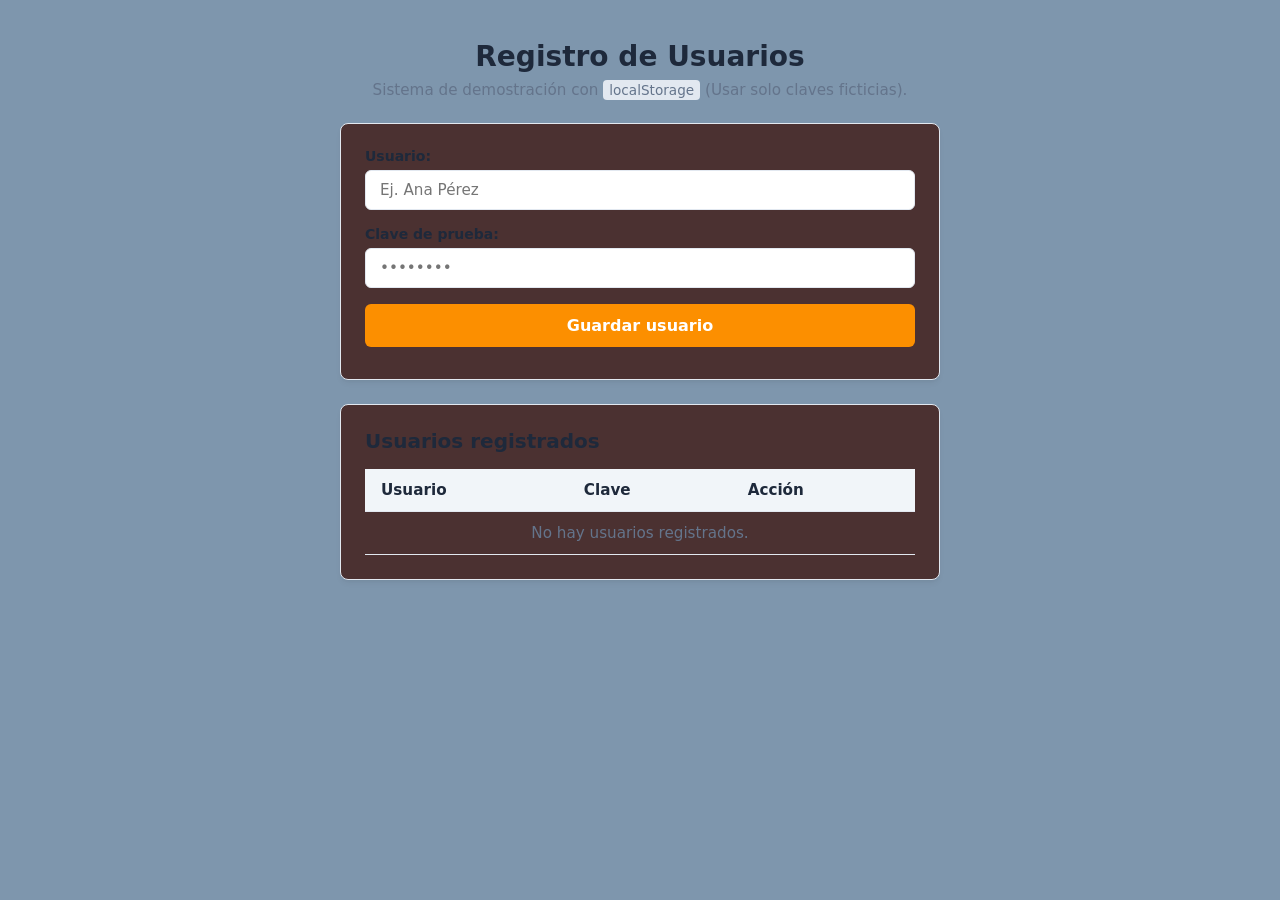
<file: index.html>
<!DOCTYPE html>
<html lang="es">
<head>
    <meta charset="UTF-8">
    <meta name="viewport" content="width=device-width, initial-scale=1.0">
    <title>Registro de Usuarios | LocalStorage</title>
    <link rel="stylesheet" href="css2.css">
</head>
<body>
    <div class="container">
        <header>
            <h2>Registro de Usuarios</h2>
            <p class="subtitle">Sistema de demostración con <code>localStorage</code> (Usar solo claves ficticias).</p>
        </header>

        <main>
            <form id="formulario" class="card">
                <div class="input-group">
                    <label for="nombre">Usuario:</label>
                    <input type="text" id="nombre" placeholder="Ej. Ana Pérez" required autocomplete="off">
                </div>

                <div class="input-group">
                    <label for="clave">Clave de prueba:</label>
                    <input type="password" id="clave" placeholder="••••••••" required>
                </div>

                <button type="submit" id="btnGuardar" class="btn-primary">Guardar usuario</button>
                <button type="button" id="btnCancelar" class="btn-secondary" style="display: none;">Cancelar edición</button>
            </form>

            <section class="table-section card">
                <h3>Usuarios registrados</h3>
                <div class="table-container">
                    <table>
                        <thead>
                            <tr>
                                <th>Usuario</th>
                                <th>Clave</th>
                                <th>Acción</th>
                            </tr>
                        </thead>
                        <tbody id="tablaUsuarios">
                            <!-- Dinámico -->
                        </tbody>
                    </table>
                </div>
            </section>
        </main>
    </div>

    <script src="js2.js"></script>
</body>
</html>
</file>
<file: css2.css>
:root {
    --primary-color: #fc8f00;
    --primary-hover: #000000;
    --secondary-color: #64748b;
    --secondary-hover: #006aff;
    --warning-color: #f59e0b;
    --warning-hover: #d97706;
    --danger-color: #ef4444;
    --danger-hover: #dc2626;
    --bg-color: #7e96ad;
    --card-bg: #4b3131;
    --text-main: #1e293b;
    --text-muted: #64748b;
    --border-color: #e2e8f0;
    --radius: 8px;
}

* {
    box-sizing: border-box;
    margin: 0;
    padding: 0;
    font-family: system-ui, -apple-system, BlinkMacSystemFont, "Segoe UI", Roboto, Oxygen, Ubuntu, Cantarell, sans-serif;
}

body {
    background-color: var(--bg-color);
    color: var(--text-main);
    display: flex;
    justify-content: center;
    align-items: flex-start;
    min-height: 100vh;
    padding: 40px 20px;
}

.container {
    width: 100%;
    max-width: 600px;
}

header {
    margin-bottom: 24px;
    text-align: center;
}

header h2 {
    font-size: 1.75rem;
    font-weight: 700;
    color: var(--text-main);
    margin-bottom: 8px;
}

.subtitle {
    font-size: 0.95rem;
    color: var(--text-muted);
}

.subtitle code {
    background: var(--border-color);
    padding: 2px 6px;
    border-radius: 4px;
    font-size: 0.85rem;
}

.card {
    background: var(--card-bg);
    border: 1px solid var(--border-color);
    border-radius: var(--radius);
    padding: 24px;
    box-shadow: 0 4px 6px -1px rgba(0, 0, 0, 0.05), 0 2px 4px -2px rgba(0, 0, 0, 0.05);
    margin-bottom: 24px;
}

.input-group {
    margin-bottom: 16px;
}

.input-group label {
    display: block;
    font-size: 0.875rem;
    font-weight: 600;
    margin-bottom: 6px;
    color: var(--text-main);
}

.input-group input {
    width: 100%;
    padding: 10px 14px;
    border: 1px solid var(--border-color);
    border-radius: 6px;
    font-size: 0.95rem;
    outline: none;
    transition: border-color 0.2s, box-shadow 0.2s;
}

.input-group input:focus {
    border-color: var(--primary-color);
    box-shadow: 0 0 0 3px rgba(79, 70, 229, 0.1);
}

.btn-primary {
    width: 100%;
    background-color: var(--primary-color);
    color: white;
    border: none;
    border-radius: 6px;
    padding: 12px;
    font-size: 1rem;
    font-weight: 600;
    cursor: pointer;
    transition: background-color 0.2s;
    margin-bottom: 8px;
}

.btn-primary:hover {
    background-color: var(--primary-hover);
}

.btn-secondary {
    width: 100%;
    background-color: var(--secondary-color);
    color: white;
    border: none;
    border-radius: 6px;
    padding: 10px;
    font-size: 0.9rem;
    font-weight: 600;
    cursor: pointer;
    transition: background-color 0.2s;
}

.btn-secondary:hover {
    background-color: var(--secondary-hover);
}

.table-section h3 {
    font-size: 1.25rem;
    margin-bottom: 16px;
    color: var(--text-main);
}

.table-container {
    overflow-x: auto;
}

table {
    width: 100%;
    border-collapse: collapse;
    text-align: left;
    font-size: 0.95rem;
}

th, td {
    padding: 12px 16px;
    border-bottom: 1px solid var(--border-color);
}

th {
    background-color: #f1f5f9;
    font-weight: 600;
    color: var(--text-main);
}

tbody tr:hover {
    background-color: #f8fafc;
}

.actions-cell {
    display: flex;
    gap: 8px;
}

.btn-warning {
    background-color: var(--warning-color);
    color: white;
    border: none;
    border-radius: 4px;
    padding: 6px 12px;
    font-size: 0.85rem;
    font-weight: 500;
    cursor: pointer;
    transition: background-color 0.2s;
}

.btn-warning:hover {
    background-color: var(--warning-hover);
}

.btn-danger {
    background-color: var(--danger-color);
    color: white;
    border: none;
    border-radius: 4px;
    padding: 6px 12px;
    font-size: 0.85rem;
    font-weight: 500;
    cursor: pointer;
    transition: background-color 0.2s;
}

.btn-danger:hover {
    background-color: var(--danger-hover);
}
</file>
